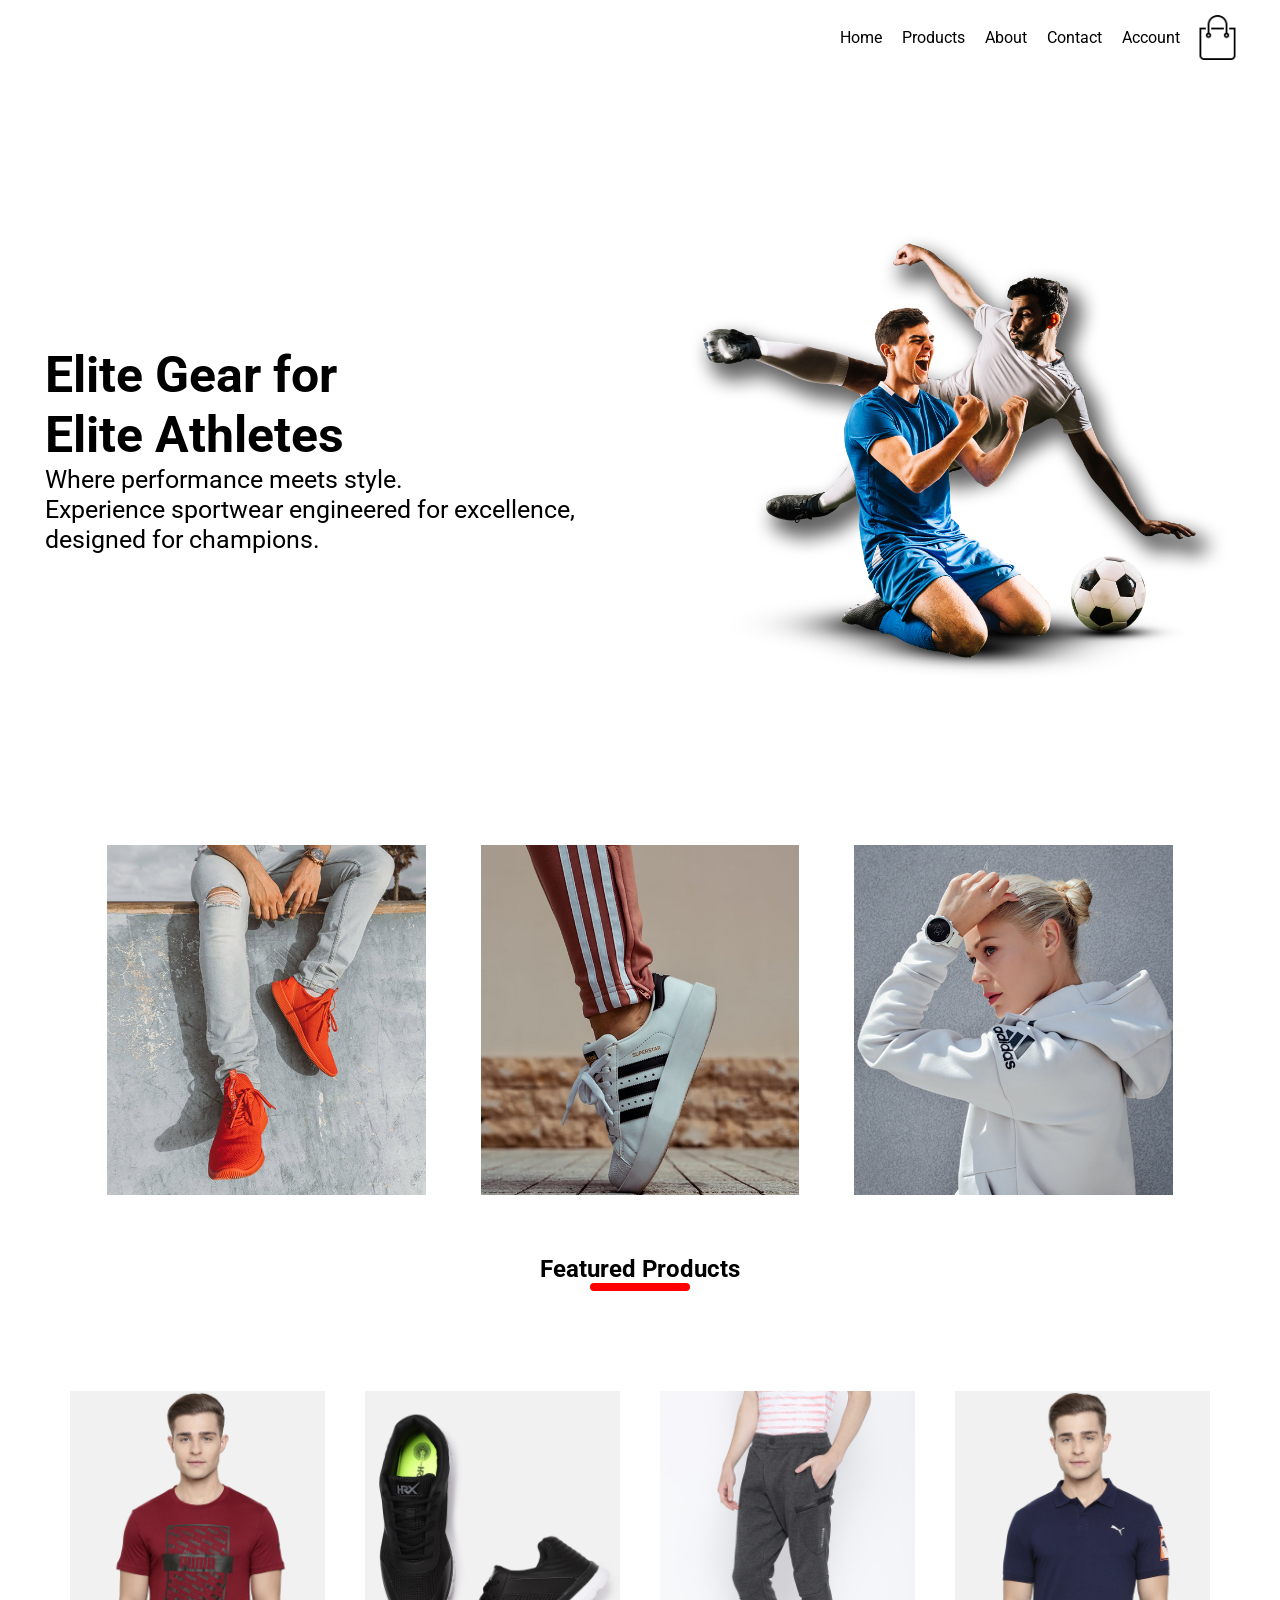
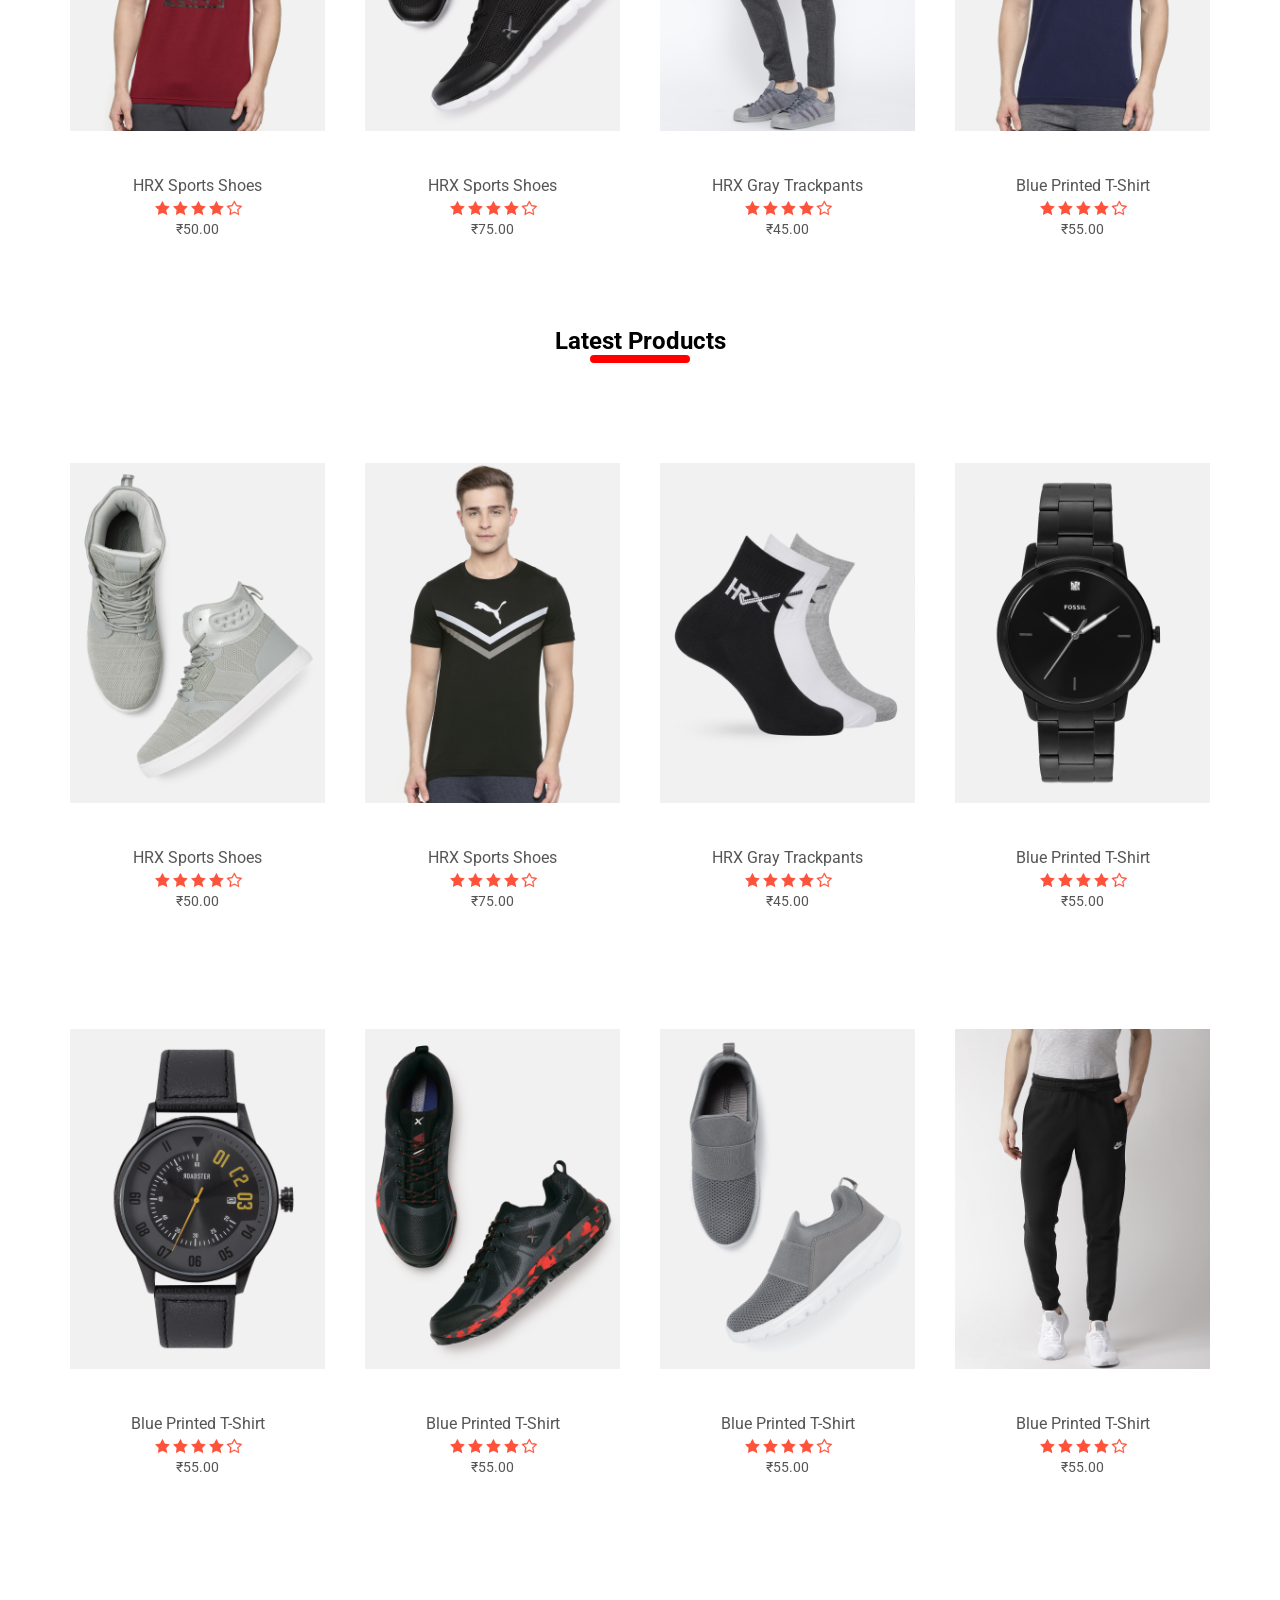
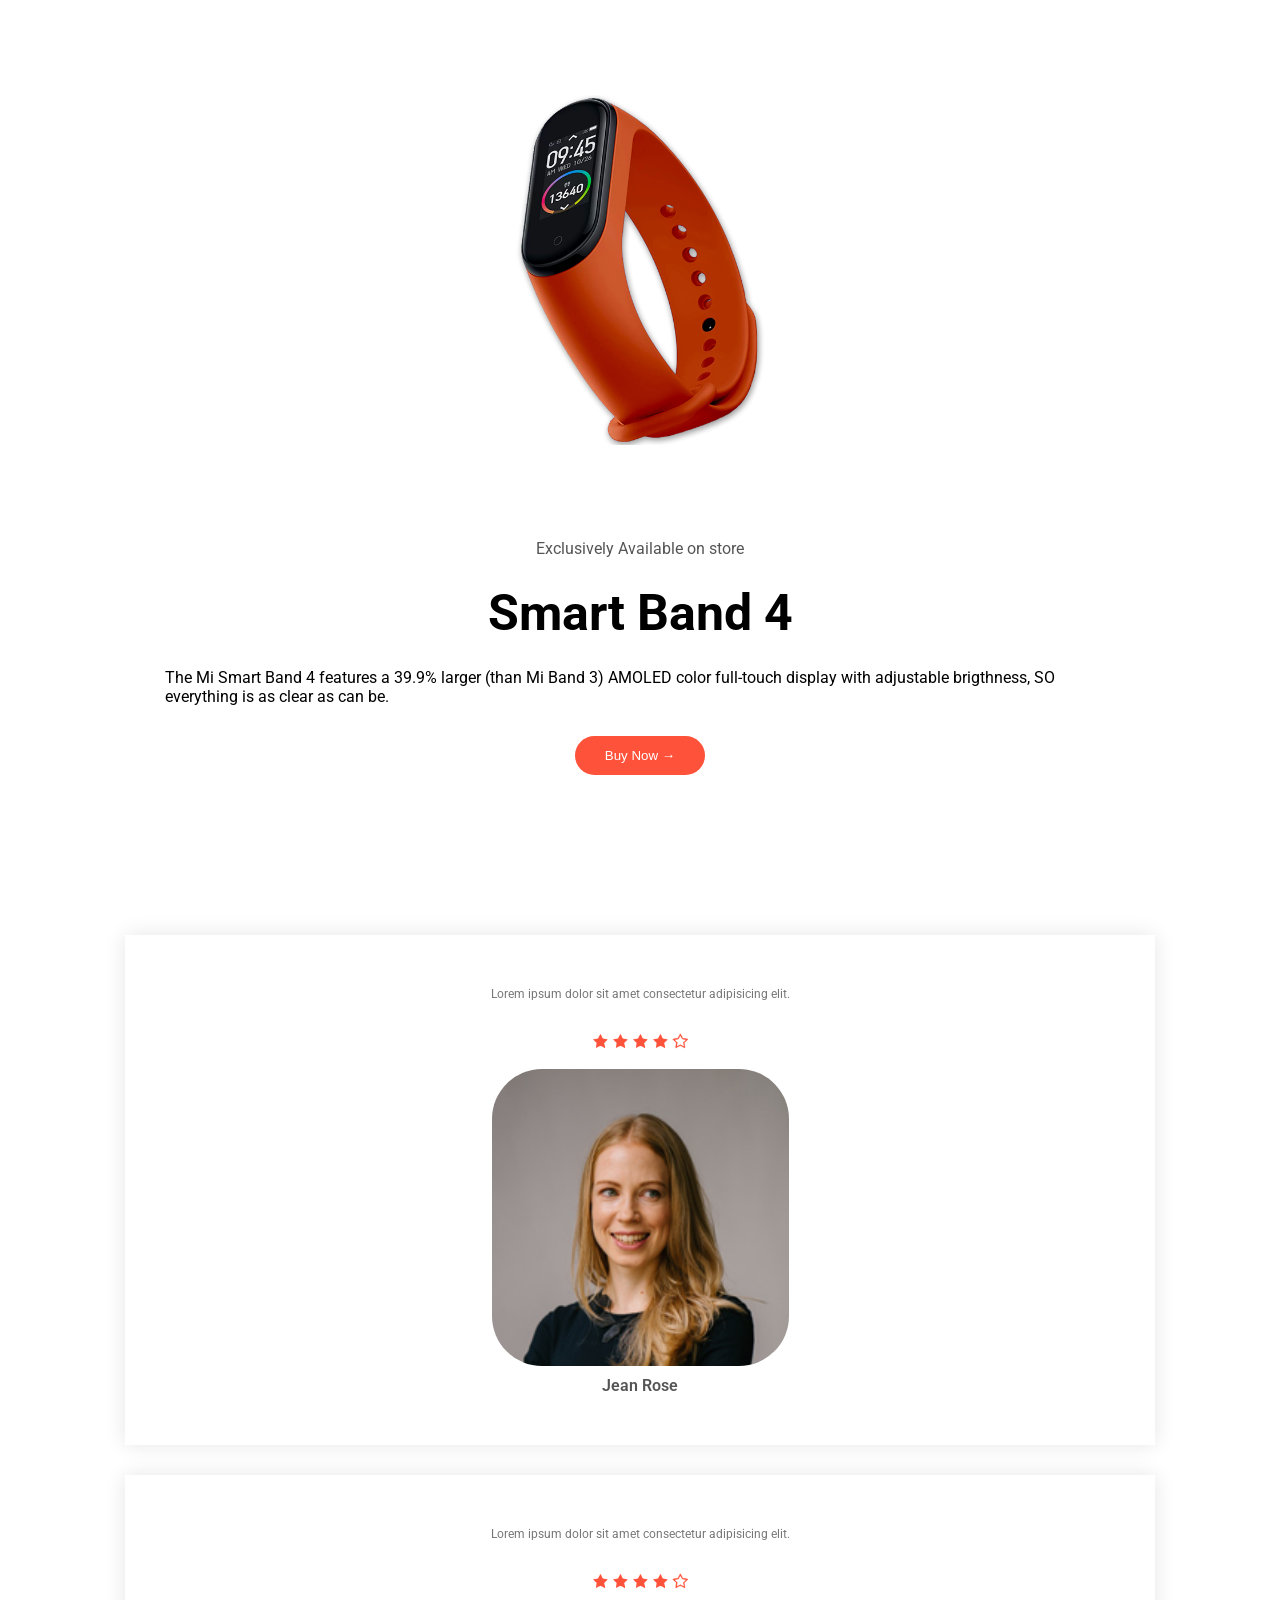
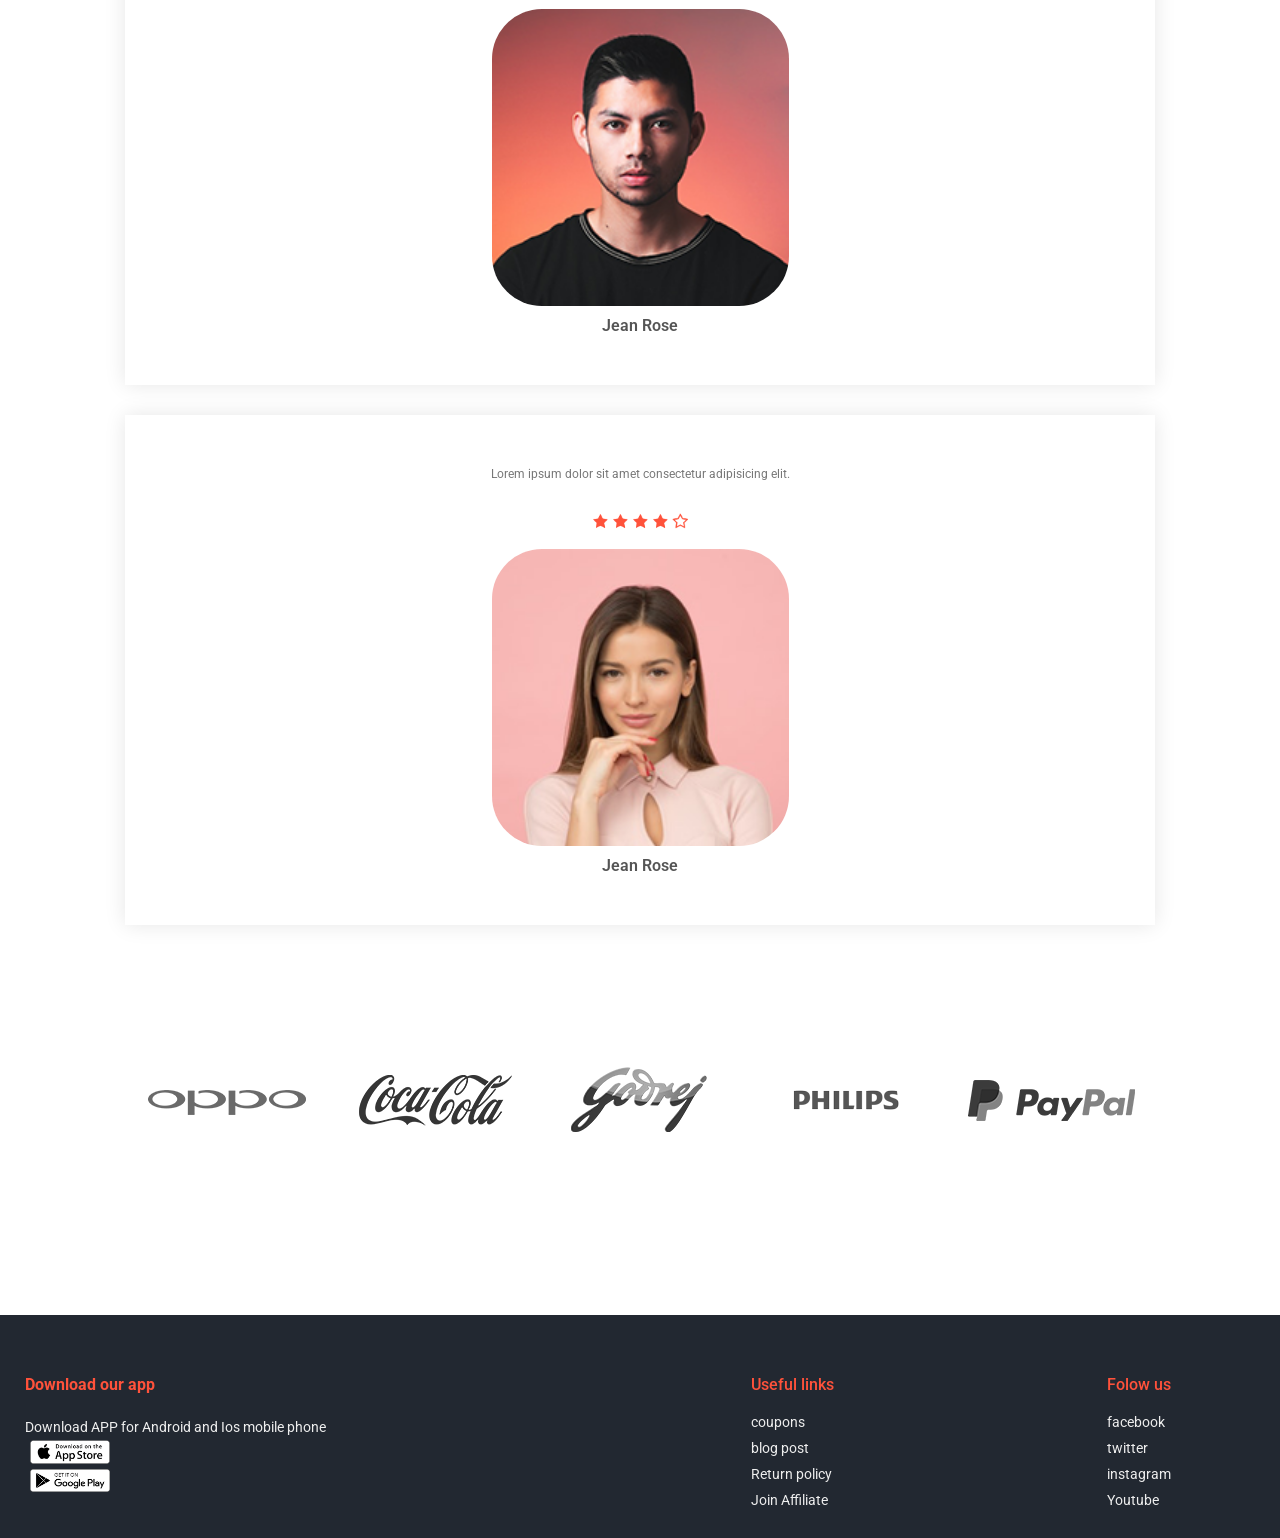
<file: index.html>
<!DOCTYPE html>
<html lang="en">
<head>
    <meta charset="UTF-8">
    <meta name="viewport" content="width=device-width, initial-scale=1.0">
    <title>Building an E-Commerce website using html and css</title>
    <link rel="stylesheet" href="style.css">
    <link rel="preconnect" href="https://fonts.googleapis.com">
<link rel="preconnect" href="https://fonts.gstatic.com" crossorigin>
<link href="https://fonts.googleapis.com/css2?family=Roboto:ital,wght@0,100..900;1,100..900&display=swap"
rel="stylesheet">
</head>
<div>
    <!--header-->
    <div class="header">
        <div class="container">
            <div class="navbar">
                <input type="checkbox" id="menu-toggle">
                <label for="menu-toggle" class="menu-icon">
                    <img src="menu.png" alt="">
                </label>
                <div class="nav-items">
                <a href="index.html">Home</a>
                <a href="products.html">Products</a>
                <a href="">About</a>
                <a href="">Contact</a>
                <a href="">Account</a> 
            </div>
            <a href="cart.html" class="cart-link">
                <img src="cart.png" alt="shopping cart"></a>
            </div>
        </div>
        <div class="headercontent">
            <div class="headercontentitem1">
                <h1>Elite Gear for<br>Elite Athletes</h1>
                 <p>Where performance meets style. <br> Experience sportwear
                engineered for excellence, designed for champions.</p></div>
                <div class="headercontentitem2">
                    <img src="image1.png" alt="football"></img>
                </div>
            </div>
    </div>
    <!---------------featured categories---------------->
    <div class="categories">
    <div class="container">
                <img src="category-1.jpg" alt="">
                <img src="category-2.jpg" alt="">
                <img src="category-3.jpg" alt="">
    </div>
<!-------------- Our Featured Products----------------->

<div class="feature-products">
    <h2 class="h1fp">Featured Products</h2>
    <div class="Custom-under-line-container">
        <div class="Custom-under-line"></div>
    </div>
</div>
<div class="products-container">

    <!-- PRODUCT 1 -->
    <div class="product-card">

        <img src="product-1.jpg" alt="HRX Sports Shoes">

        <h4>HRX Sports Shoes</h4>

        <div class="rating">
            <img src="star.png" alt="Star">
            <img src="star.png" alt="Star">
            <img src="star.png" alt="Star">
            <img src="star.png" alt="Star">
            <img src="emptyStar.png" alt="Empty Star">
        </div>
        <p class="product-pricing">₹50.00</p>

    </div>

    <!-- PRODUCT 2 -->
    <div class="product-card">

        <img src="product-2.jpg" alt="HRX Sports Shoes">

        <h4>HRX Sports Shoes</h4>

        <div class="rating">
            <img src="star.png" alt="Star">
            <img src="star.png" alt="Star">
            <img src="star.png" alt="Star">
            <img src="star.png" alt="Star">
            <img src="emptyStar.png" alt="Empty Star">
        </div>

        <p class="product-pricing">₹75.00</p>

    </div>

    <!-- PRODUCT 3 -->
    <div class="product-card">

        <img src="product-3.jpg" alt="HRX Gray Trackpants">

        <h4>HRX Gray Trackpants</h4>

        <div class="rating">
            <img src="star.png" alt="Star">
            <img src="star.png" alt="Star">
            <img src="star.png" alt="Star">
            <img src="star.png" alt="Star">
            <img src="emptyStar.png" alt="Empty Star">
        </div>

        <p class="product-pricing">₹45.00</p>

    </div>

    <!-- PRODUCT 4 -->
    <div class="product-card">

        <img src="product-4.jpg" alt="Blue Printed T-Shirt">

        <h4>Blue Printed T-Shirt</h4>

        <div class="rating">
            <img src="star.png" alt="Star">
            <img src="star.png" alt="Star">
            <img src="star.png" alt="Star">
            <img src="star.png" alt="Star">
            <img src="emptyStar.png" alt="Empty Star">
        </div>

        <p class="product-pricing">₹55.00</p>

    </div>

</div>

<!------------ Latest Products --------------->

<div class="feature-products">
    <h2 class="h1fp">Latest Products</h2>
    <div class="Custom-under-line-container">
        <div class="Custom-under-line"></div>
    </div>
</div>
<div class="products-container">

    <!-- PRODUCT 1 -->
    <div class="product-card">

        <img src="product-5.jpg" alt="HRX Sports Shoes">

        <h4>HRX Sports Shoes</h4>

        <div class="rating">
            <img src="star.png" alt="Star">
            <img src="star.png" alt="Star">
            <img src="star.png" alt="Star">
            <img src="star.png" alt="Star">
            <img src="emptyStar.png" alt="Empty Star">
        </div>
        <p class="product-pricing">₹50.00</p>

    </div>

    <!-- PRODUCT 2 -->
    <div class="product-card">

        <img src="product-6.jpg" alt="HRX Sports Shoes">

        <h4>HRX Sports Shoes</h4>

        <div class="rating">
            <img src="star.png" alt="Star">
            <img src="star.png" alt="Star">
            <img src="star.png" alt="Star">
            <img src="star.png" alt="Star">
            <img src="emptyStar.png" alt="Empty Star">
        </div>

        <p class="product-pricing">₹75.00</p>

    </div>

    <!-- PRODUCT 3 -->
    <div class="product-card">

        <img src="product-7.jpg" alt="HRX Gray Trackpants">

        <h4>HRX Gray Trackpants</h4>

        <div class="rating">
            <img src="star.png" alt="Star">
            <img src="star.png" alt="Star">
            <img src="star.png" alt="Star">
            <img src="star.png" alt="Star">
            <img src="emptyStar.png" alt="Empty Star">
        </div>

        <p class="product-pricing">₹45.00</p>

    </div>

    <!-- PRODUCT 4 -->
    <div class="product-card">

        <img src="product-8.jpg" alt="Blue Printed T-Shirt">

        <h4>Blue Printed T-Shirt</h4>

        <div class="rating">
            <img src="star.png" alt="Star">
            <img src="star.png" alt="Star">
            <img src="star.png" alt="Star">
            <img src="star.png" alt="Star">
            <img src="emptyStar.png" alt="Empty Star">
        </div>

        <p class="product-pricing">₹55.00</p>

    </div>

    <!-- PRODUCT 5 -->
    <div class="product-card">

        <img src="product-9.jpg" alt="Blue Printed T-Shirt">

        <h4>Blue Printed T-Shirt</h4>

        <div class="rating">
            <img src="star.png" alt="Star">
            <img src="star.png" alt="Star">
            <img src="star.png" alt="Star">
            <img src="star.png" alt="Star">
            <img src="emptyStar.png" alt="Empty Star">
        </div>

        <p class="product-pricing">₹55.00</p>

    </div>

    <!-- PRODUCT 6 -->
    <div class="product-card">

        <img src="product-10.jpg" alt="Blue Printed T-Shirt">

        <h4>Blue Printed T-Shirt</h4>

        <div class="rating">
            <img src="star.png" alt="Star">
            <img src="star.png" alt="Star">
            <img src="star.png" alt="Star">
            <img src="star.png" alt="Star">
            <img src="emptyStar.png" alt="Empty Star">
        </div>

        <p class="product-pricing">₹55.00</p>

    </div>

    <!-- PRODUCT 7 -->
    <div class="product-card">

        <img src="product-11.jpg" alt="Blue Printed T-Shirt">

        <h4>Blue Printed T-Shirt</h4>

        <div class="rating">
            <img src="star.png" alt="Star">
            <img src="star.png" alt="Star">
            <img src="star.png" alt="Star">
            <img src="star.png" alt="Star">
            <img src="emptyStar.png" alt="Empty Star">
        </div>

        <p class="product-pricing">₹55.00</p>

    </div>

    <!-- PRODUCT 9 -->
    <div class="product-card">

        <img src="product-12.jpg" alt="Blue Printed T-Shirt">

        <h4>Blue Printed T-Shirt</h4>

        <div class="rating">
            <img src="star.png" alt="Star">
            <img src="star.png" alt="Star">
            <img src="star.png" alt="Star">
            <img src="star.png" alt="Star">
            <img src="emptyStar.png" alt="Empty Star">
        </div>

        <p class="product-pricing">₹55.00</p>

    </div>

</div>
    
<!----------------Offer------------------->

<div class="smart-watch-banner">
    <div class="container">
        <div class="smart-watch-image-container">
            <img src="exclusive.png" alt="">
        </div>
        <div class="smart-watch-banner-content">
            <span class="smart-watch-banner-title">
                Exclusively Available on store
            </span>
            <h1 class="smart-watch-banner-sub-title">
                Smart Band 4
            </h1>
            <span class="smart-watch-banner-descpription">
                The Mi Smart Band 4 features a 39.9% larger (than Mi Band 3)
                AMOLED color full-touch display with adjustable 
                brigthness, SO everything is as clear as can be.
            </span>
            <button class="buynowbutton">Buy Now 
                &#8594</button>
        </div>
    </div>
</div>

<!--------------Testimonial section--------------->
<div class="testimonial-parent-content">
    <div class="testimonial-inner-container">
        <div class="testimonial-cards">
            <p class="testimonial-content">Lorem ipsum dolor sit amet consectetur adipisicing elit.</p>
            <div class="rating">
            <img src="star.png" alt="Star">
            <img src="star.png" alt="Star">
            <img src="star.png" alt="Star">
            <img src="star.png" alt="Star">
            <img src="emptyStar.png" alt="Empty Star">
            </div>
            <img src="user-1.png" class="user-image">
            <h3>Jean Rose</h3>
        </div>
        <div class="testimonial-cards">
            <p class="testimonial-content">Lorem ipsum dolor sit amet consectetur adipisicing elit.</p>
            <div class="rating">
            <img src="star.png" alt="Star">
            <img src="star.png" alt="Star">
            <img src="star.png" alt="Star">
            <img src="star.png" alt="Star">
            <img src="emptyStar.png" alt="Empty Star">
            </div>
            <img src="user-2.png" class="user-image">
            <h3>Jean Rose</h3>
        </div>
        <div class="testimonial-cards">
            <p class="testimonial-content">Lorem ipsum dolor sit amet consectetur adipisicing elit.</p>
            <div class="rating">
            <img src="star.png" alt="Star">
            <img src="star.png" alt="Star">
            <img src="star.png" alt="Star">
            <img src="star.png" alt="Star">
            <img src="emptyStar.png" alt="Empty Star">
            </div>
            <img src="user-3.png" class="user-image">
            <h3>Jean Rose</h3>
        </div>
    </div>
</div>

<div class="branding-container">
    <div class="branding-inner-container">
        <img src="logo-oppo.png" alt="">
        <img src="logo-coca-cola.png" alt="">
        <img src="logo-godrej.png" alt="">
        <img src="logo-philips.png" alt="">
        <img src="logo-paypal.png" alt="">
    </div>
</div>


</div>
</body>

<!-------------footer section--------------->
<div class="footer">
    <div class="footer-inner-container">
        <div class="footer-column footer-column1">
            <h3>Download our app</h3>
            <p>Download APP for Android and Ios mobile phone</p>
            <div class="footer-store-container">
                <img src="app-store.png" alt="" class="store-image">
                <img src="play-store.png" alt="" class="store-image">
            </div>
        </div>

        <div class="footer-column-footer-column2">
            <h3>Useful links</h3>
            <p>coupons</p>
            <p>blog post</p>
            <p>Return policy</p>
            <p>Join Affiliate</p>
        </div>

        <div class="footer-column-footer-column3">
            <h3>Folow us</h3>
            <p>facebook</p>
            <p>twitter</p>
            <p>instagram</p>
            <p>Youtube</p>
        </div>
        </div>
    </div>
</html>
</file>
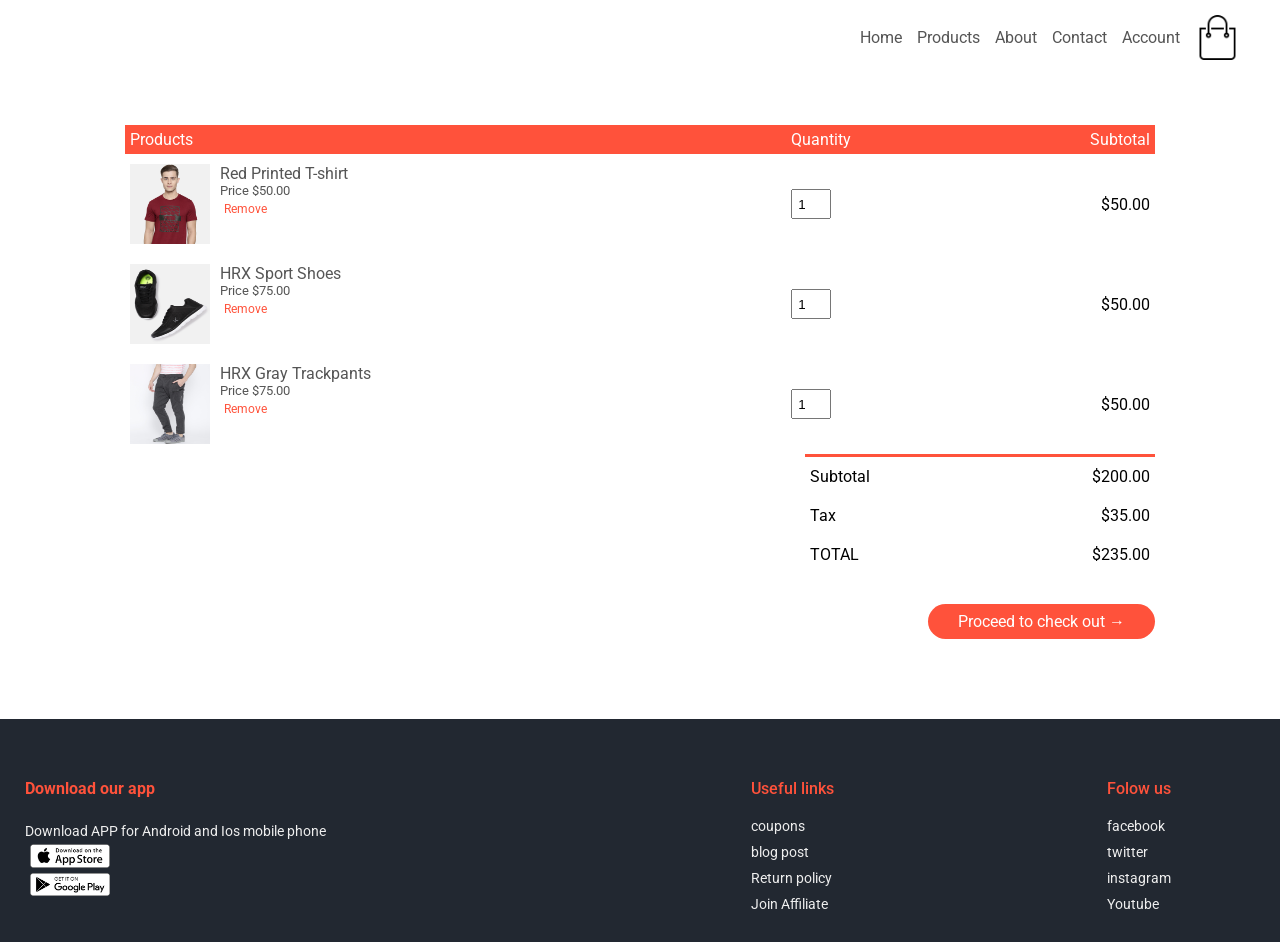
<file: cart.html>
<!DOCTYPE html>
<html lang="en">
<head>
    <meta charset="UTF-8">
    <meta name="viewport" content="width=device-width, initial-scale=1.0">
    <title>Building an E-Commerce website using html and css</title>
    <link rel="stylesheet" href="style.css">
    <link rel="preconnect" href="https://fonts.googleapis.com">
<link rel="preconnect" href="https://fonts.gstatic.com" crossorigin>
<link href="https://fonts.googleapis.com/css2?family=Roboto:ital,wght@0,100..900;1,100..900&display=swap"
rel="stylesheet">
</head>
<body>
    <div class="header">
        <div class="container">
            <div class="navbar">
                <a href="index.html">Home</a>
                <a href="products.html">Products</a>
                <a href="">About</a>
                <a href="">Contact</a>
                <a href="">Account</a>
                <a href="cart.html"><img src="cart.png" alt="shopping cart"></a> 
            </div>
        </div>
        
    </div>

    <div class="cart-section-wrapper">
        <table>
            <tbody>
                <tr>
                    <th>Products</th>
                    <th>Quantity</th>
                    <th>Subtotal</th>
                </tr>
                <tr>
                    <td>
                    <div class="cart-info">
                        <img src="gallery-1.jpg">
                        <div class="cart-info-details">
                            <p>Red Printed T-shirt</p>
                            <small>Price $50.00</small>
                            <a href="">Remove</a>
                        </div>
                    </div>
                    </td>
                    <td><input type="number" value="1"></td>
                    <td>$50.00</td>
                </tr>
                <tr>
                    <td>
                    <div class="cart-info">
                        <img src="product-2.jpg">
                        <div class="cart-info-details">
                            <p>HRX Sport Shoes</p>
                            <small>Price $75.00</small>
                            <a href="">Remove</a>
                        </div>
                    </div>
                    </td>
                    <td><input type="number" value="1"></td>
                    <td>$50.00</td>
                </tr>
                <tr>
                    <td>
                    <div class="cart-info">
                        <img src="product-3.jpg">
                        <div class="cart-info-details">
                            <p>HRX Gray Trackpants</p>
                            <small>Price $75.00</small>
                            <a href="">Remove</a>
                        </div>
                    </div>
                    </td>
                    <td><input type="number" value="1"></td>
                    <td>$50.00</td>
                </tr>
                
                
            </tbody>
        </table>
        <div class="total-price">
            <table>
                <tr>
                    <td>Subtotal</td>
                    <td>$200.00</td>
                </tr>
                <tr>
                    <td>Tax</td>
                    <td>$35.00</td>
                </tr>
                <tr>
                    <td>TOTAL</td>
                    <td>$235.00</td>
                </tr>
            </table>
        </div>
        <div class="total-price">
            <span class="checkout-button">Proceed to check out &#8594</span>
        </div>
    </div>

    <div class="footer">
    <div class="footer-inner-container">
        <div class="footer-column footer-column1">
            <h3>Download our app</h3>
            <p>Download APP for Android and Ios mobile phone</p>
            <div class="footer-store-container">
                <img src="app-store.png" alt="" class="store-image">
                <img src="play-store.png" alt="" class="store-image">
            </div>
        </div>

        <div class="footer-column-footer-column2">
            <h3>Useful links</h3>
            <p>coupons</p>
            <p>blog post</p>
            <p>Return policy</p>
            <p>Join Affiliate</p>
        </div>

        <div class="footer-column-footer-column3">
            <h3>Folow us</h3>
            <p>facebook</p>
            <p>twitter</p>
            <p>instagram</p>
            <p>Youtube</p>
        </div>
        </div>
    </div>
</body>
</html>
</file>
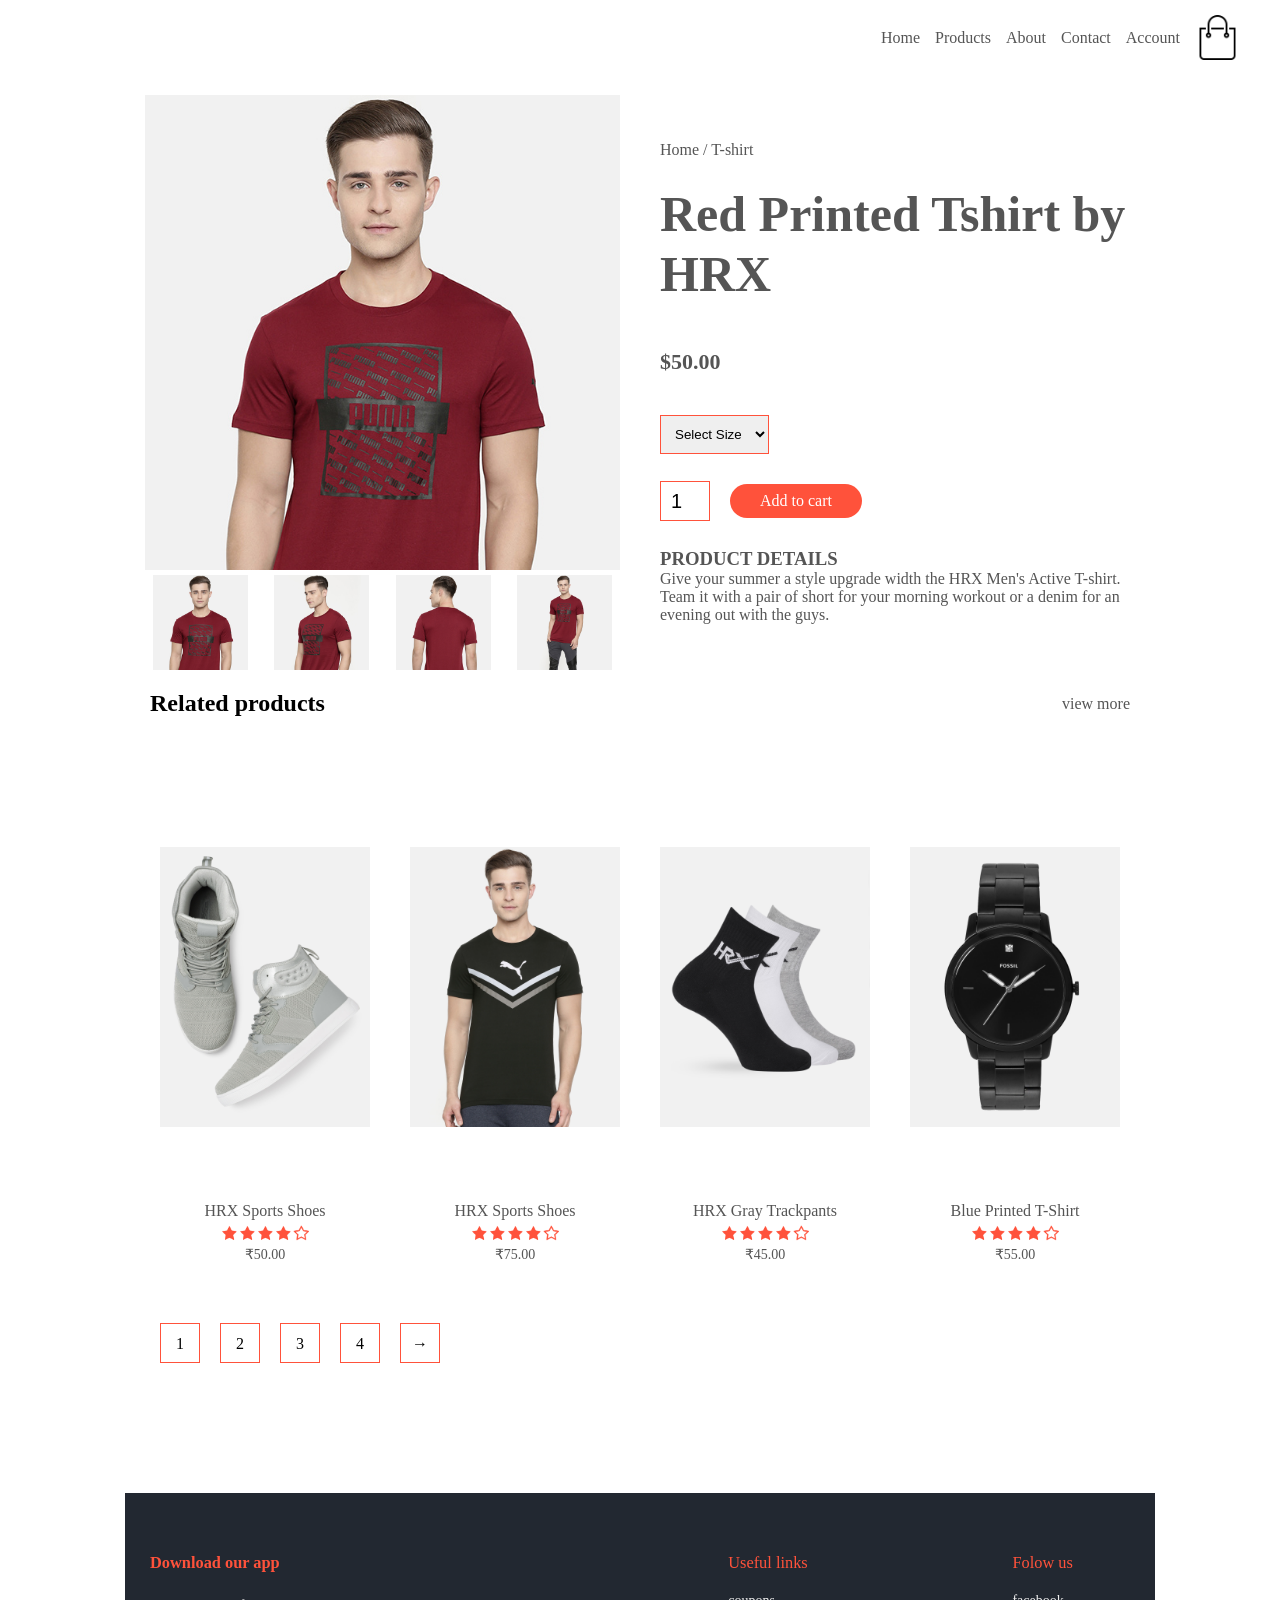
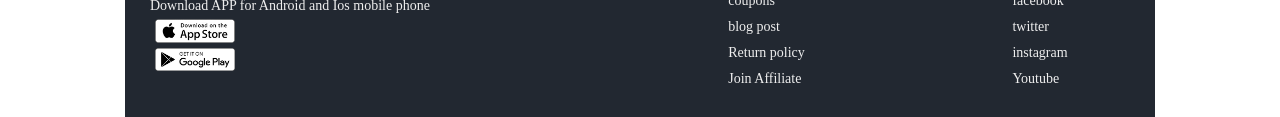
<file: product-detail.html>
<!DOCTYPE html>
<html lang="en">
<head>
    <meta charset="UTF-8">
    <meta name="viewport" content="width=device-width, initial-scale=1.0">
    <title>Document</title>
    <link rel="stylesheet" href="style.css">
</head>
<body>
    <div class="header">
        <div class="container">
            <div class="navbar">
                <a href="index.html">Home</a>
                <a href="products.html">Products</a>
                <a href="">About</a>
                <a href="">Contact</a>
                <a href="">Account</a>
                <a href="cart.html"><img src="cart.png" alt="shopping cart"></a> 
            </div>
        </div>
        
    </div>

    <div class="product-details-container">
        <div class="product-details-content product-details-img-content">
            <img src="gallery-1.jpg" class="product-details-big-image">
            
        <div class="product-small-img-container-wrapper">
            <div class="product-small-img-container">
                <img src="gallery-1.jpg" alt="">
                </div>
                <div class="product-small-img-container">
                <img src="gallery-2.jpg" alt="">
                </div>
                <div class="product-small-img-container">
                <img src="gallery-3.jpg" alt="">
                </div>
                <div class="product-small-img-container">
                <img src="gallery-4.jpg" alt="">
                </div>
            
        </div>
            
    </div>
    <div class="product-details-content product-detail-text-content">
        <p>Home / T-shirt</p>
        <h1>Red Printed Tshirt by HRX</h1>
        <h4>$50.00</h4>
        <select name="" id="">
            <option>Select Size</option>
            <option>XXL</option>
            <option>XL</option>
            <option>Large</option>
            <option>Medium</option>
            <option>Small</option>
        </select>

        <div class="add-to-cart-button-wrapper">
            <input type="number" value="1">
            <a href="cart.html" class="add-to-cart">Add to cart</a>
        </div>

        <h3>PRODUCT DETAILS</h3>
        <P>Give your summer a style  upgrade width the HRX
            Men's Active T-shirt. Team it with a pair of short for your morning workout
            or a denim for an evening out with the guys.
        </P>
    </div>

    <div class="all-products-section">
        <div class="all-prodcuts-section-label">
            <h2>Related products</h2>
            <p style="color:#555;">view more</p>
        </div>

        <div class="feature-products" style="padding:0px;">
</div>
<div class="products-container">

    <!-- PRODUCT 1 -->
    <div class="product-card">

        <img src="product-5.jpg" alt="HRX Sports Shoes">

        <h4>HRX Sports Shoes</h4>

        <div class="rating">
            <img src="star.png" alt="Star">
            <img src="star.png" alt="Star">
            <img src="star.png" alt="Star">
            <img src="star.png" alt="Star">
            <img src="emptyStar.png" alt="Empty Star">
        </div>
        <p class="product-pricing">₹50.00</p>

    </div>

    <!-- PRODUCT 2 -->
    <div class="product-card">

        <img src="product-6.jpg" alt="HRX Sports Shoes">

        <h4>HRX Sports Shoes</h4>

        <div class="rating">
            <img src="star.png" alt="Star">
            <img src="star.png" alt="Star">
            <img src="star.png" alt="Star">
            <img src="star.png" alt="Star">
            <img src="emptyStar.png" alt="Empty Star">
        </div>

        <p class="product-pricing">₹75.00</p>

    </div>

    <!-- PRODUCT 3 -->
    <div class="product-card">

        <img src="product-7.jpg" alt="HRX Gray Trackpants">

        <h4>HRX Gray Trackpants</h4>

        <div class="rating">
            <img src="star.png" alt="Star">
            <img src="star.png" alt="Star">
            <img src="star.png" alt="Star">
            <img src="star.png" alt="Star">
            <img src="emptyStar.png" alt="Empty Star">
        </div>

        <p class="product-pricing">₹45.00</p>

    </div>

    <!-- PRODUCT 4 -->
    <div class="product-card">

        <img src="product-8.jpg" alt="Blue Printed T-Shirt">

        <h4>Blue Printed T-Shirt</h4>

        <div class="rating">
            <img src="star.png" alt="Star">
            <img src="star.png" alt="Star">
            <img src="star.png" alt="Star">
            <img src="star.png" alt="Star">
            <img src="emptyStar.png" alt="Empty Star">
        </div>

        <p class="product-pricing">₹55.00</p>

    </div>

    




</div>

        <div class="pagination-button-container">
            <span class="pagination-button">1</span>
            <span class="pagination-button">2</span>
            <span class="pagination-button">3</span>
            <span class="pagination-button">4</span>
            <span class="pagination-button">&#8594</span>
        </div>
    </div>

    
</body>
<div class="footer">
    <div class="footer-inner-container">
        <div class="footer-column footer-column1">
            <h3>Download our app</h3>
            <p>Download APP for Android and Ios mobile phone</p>
            <div class="footer-store-container">
                <img src="app-store.png" alt="" class="store-image">
                <img src="play-store.png" alt="" class="store-image">
            </div>
        </div>

        <div class="footer-column-footer-column2">
            <h3>Useful links</h3>
            <p>coupons</p>
            <p>blog post</p>
            <p>Return policy</p>
            <p>Join Affiliate</p>
        </div>

        <div class="footer-column-footer-column3">
            <h3>Folow us</h3>
            <p>facebook</p>
            <p>twitter</p>
            <p>instagram</p>
            <p>Youtube</p>
        </div>
        </div>
    </div>
</html>
</file>
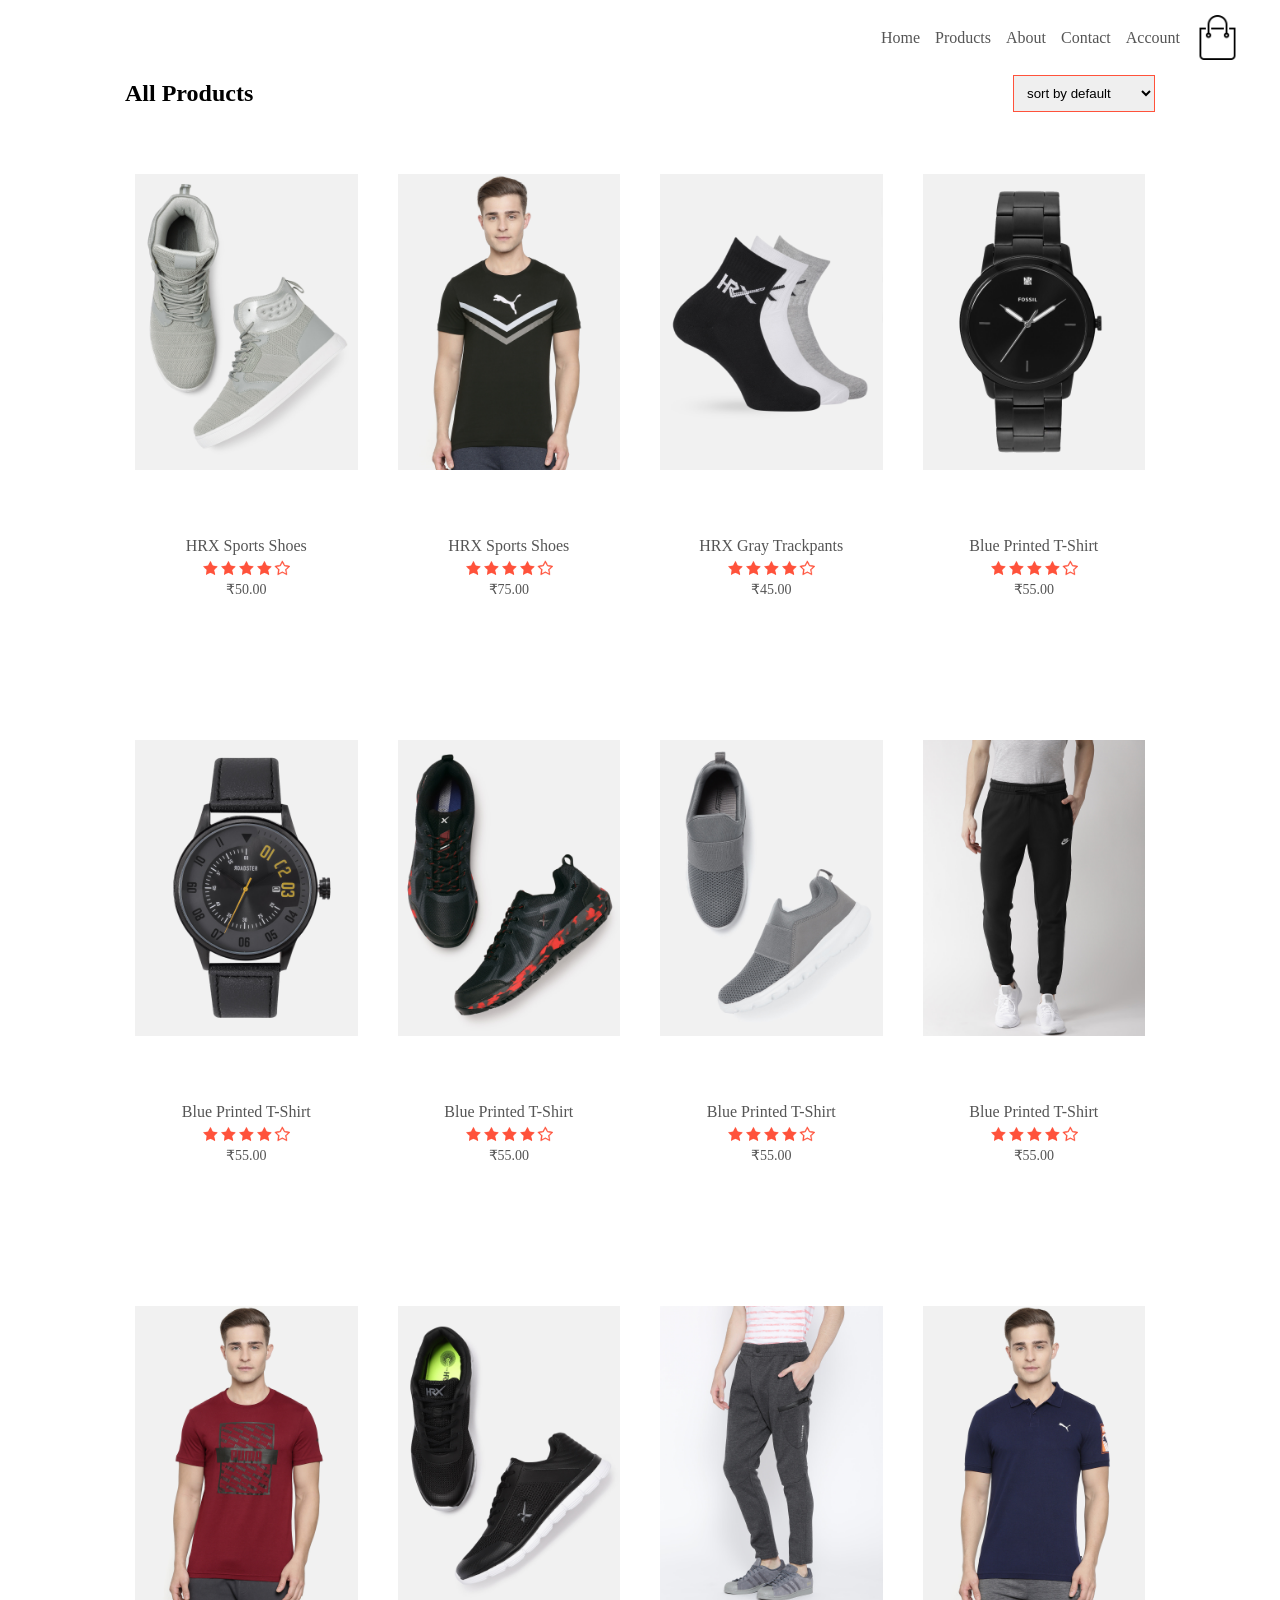
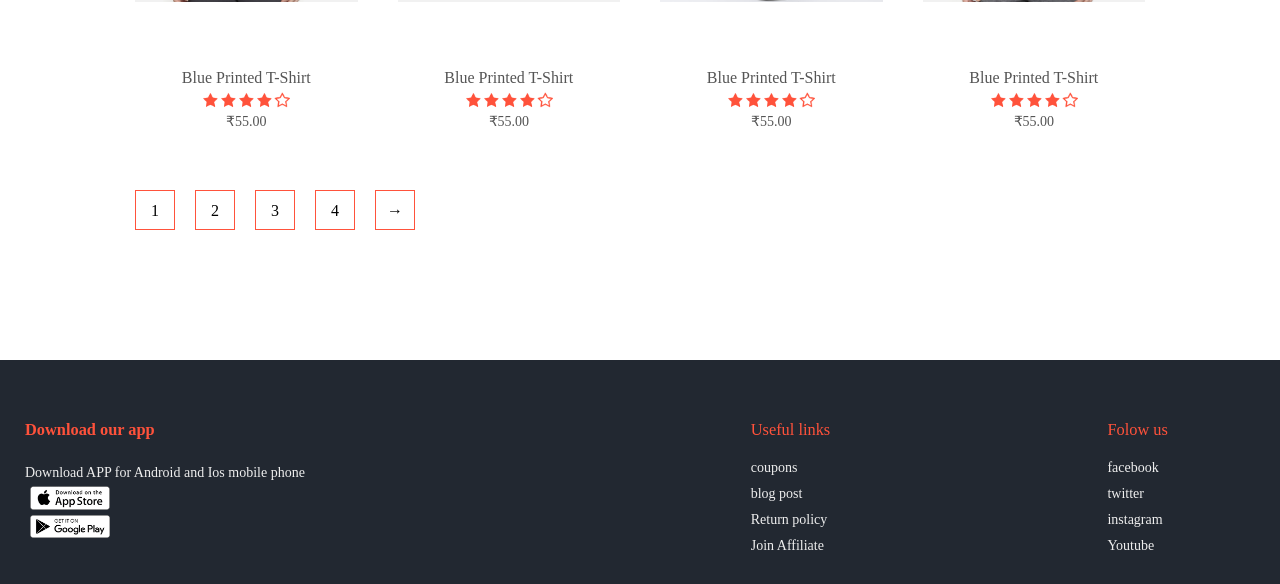
<file: products.html>
<!DOCTYPE html>
<html lang="en">
<head>
    <meta charset="UTF-8">
    <meta name="viewport" content="width=device-width, initial-scale=1.0">
    <title>Document</title>
    <link rel="stylesheet" href="style.css">
</head>
<body>
    <div class="header">
        <div class="container">
            <div class="navbar">
                <a href="index.html">Home</a>
                <a href="products.html">Products</a>
                <a href="">About</a>
                <a href="">Contact</a>
                <a href="">Account</a>
                <a href="cart.html"><img src="cart.png" alt="shopping cart"></a> 
            </div>
        </div>
        
    </div>
    <div class="all-products-section">
        <div class="all-prodcuts-section-label">
            <h2>All Products</h2>
            <select name="" id="">
                <option>sort by default</option>
                <option>sort by price</option>
                <option>sort by popularity</option>
                <option>sort by rating</option>
                <option>sort by sale</option>
            </select>
        </div>

        <div class="feature-products" style="padding:0px; margin: unset; max-width: unset;">
</div>
<div class="products-container">

    <!-- PRODUCT 1 -->
    <a class="product-card" href="product-detail.html">

        <img src="product-5.jpg" alt="HRX Sports Shoes">

        <h4>HRX Sports Shoes</h4>

        <div class="rating">
            <img src="star.png" alt="Star">
            <img src="star.png" alt="Star">
            <img src="star.png" alt="Star">
            <img src="star.png" alt="Star">
            <img src="emptyStar.png" alt="Empty Star">
        </div>
        <p class="product-pricing">₹50.00</p>

    </a>

    <!-- PRODUCT 2 -->
    <div class="product-card">

        <img src="product-6.jpg" alt="HRX Sports Shoes">

        <h4>HRX Sports Shoes</h4>

        <div class="rating">
            <img src="star.png" alt="Star">
            <img src="star.png" alt="Star">
            <img src="star.png" alt="Star">
            <img src="star.png" alt="Star">
            <img src="emptyStar.png" alt="Empty Star">
        </div>

        <p class="product-pricing">₹75.00</p>

    </div>

    <!-- PRODUCT 3 -->
    <div class="product-card">

        <img src="product-7.jpg" alt="HRX Gray Trackpants">

        <h4>HRX Gray Trackpants</h4>

        <div class="rating">
            <img src="star.png" alt="Star">
            <img src="star.png" alt="Star">
            <img src="star.png" alt="Star">
            <img src="star.png" alt="Star">
            <img src="emptyStar.png" alt="Empty Star">
        </div>

        <p class="product-pricing">₹45.00</p>

    </div>

    <!-- PRODUCT 4 -->
    <div class="product-card">

        <img src="product-8.jpg" alt="Blue Printed T-Shirt">

        <h4>Blue Printed T-Shirt</h4>

        <div class="rating">
            <img src="star.png" alt="Star">
            <img src="star.png" alt="Star">
            <img src="star.png" alt="Star">
            <img src="star.png" alt="Star">
            <img src="emptyStar.png" alt="Empty Star">
        </div>

        <p class="product-pricing">₹55.00</p>

    </div>

    <!-- PRODUCT 5 -->
    <div class="product-card">

        <img src="product-9.jpg" alt="Blue Printed T-Shirt">

        <h4>Blue Printed T-Shirt</h4>

        <div class="rating">
            <img src="star.png" alt="Star">
            <img src="star.png" alt="Star">
            <img src="star.png" alt="Star">
            <img src="star.png" alt="Star">
            <img src="emptyStar.png" alt="Empty Star">
        </div>

        <p class="product-pricing">₹55.00</p>

    </div>

    <!-- PRODUCT 6 -->
    <div class="product-card">

        <img src="product-10.jpg" alt="Blue Printed T-Shirt">

        <h4>Blue Printed T-Shirt</h4>

        <div class="rating">
            <img src="star.png" alt="Star">
            <img src="star.png" alt="Star">
            <img src="star.png" alt="Star">
            <img src="star.png" alt="Star">
            <img src="emptyStar.png" alt="Empty Star">
        </div>

        <p class="product-pricing">₹55.00</p>

    </div>

    <!-- PRODUCT 7 -->
    <div class="product-card">

        <img src="product-11.jpg" alt="Blue Printed T-Shirt">

        <h4>Blue Printed T-Shirt</h4>

        <div class="rating">
            <img src="star.png" alt="Star">
            <img src="star.png" alt="Star">
            <img src="star.png" alt="Star">
            <img src="star.png" alt="Star">
            <img src="emptyStar.png" alt="Empty Star">
        </div>

        <p class="product-pricing">₹55.00</p>

    </div>

    <!-- PRODUCT 9 -->
    <div class="product-card">

        <img src="product-12.jpg" alt="Blue Printed T-Shirt">

        <h4>Blue Printed T-Shirt</h4>

        <div class="rating">
            <img src="star.png" alt="Star">
            <img src="star.png" alt="Star">
            <img src="star.png" alt="Star">
            <img src="star.png" alt="Star">
            <img src="emptyStar.png" alt="Empty Star">
        </div>

        <p class="product-pricing">₹55.00</p>

    </div>

    <!-- PRODUCT 9 -->
    <div class="product-card">

        <img src="product-1.jpg" alt="Blue Printed T-Shirt">

        <h4>Blue Printed T-Shirt</h4>

        <div class="rating">
            <img src="star.png" alt="Star">
            <img src="star.png" alt="Star">
            <img src="star.png" alt="Star">
            <img src="star.png" alt="Star">
            <img src="emptyStar.png" alt="Empty Star">
        </div>

        <p class="product-pricing">₹55.00</p>

    </div>

    <!-- PRODUCT 9 -->
    <div class="product-card">

        <img src="product-2.jpg" alt="Blue Printed T-Shirt">

        <h4>Blue Printed T-Shirt</h4>

        <div class="rating">
            <img src="star.png" alt="Star">
            <img src="star.png" alt="Star">
            <img src="star.png" alt="Star">
            <img src="star.png" alt="Star">
            <img src="emptyStar.png" alt="Empty Star">
        </div>

        <p class="product-pricing">₹55.00</p>

    </div>

    <!-- PRODUCT 9 -->
    <div class="product-card">

        <img src="product-3.jpg" alt="Blue Printed T-Shirt">

        <h4>Blue Printed T-Shirt</h4>

        <div class="rating">
            <img src="star.png" alt="Star">
            <img src="star.png" alt="Star">
            <img src="star.png" alt="Star">
            <img src="star.png" alt="Star">
            <img src="emptyStar.png" alt="Empty Star">
        </div>

        <p class="product-pricing">₹55.00</p>

    </div>

    <!-- PRODUCT 9 -->
    <div class="product-card">

        <img src="product-4.jpg" alt="Blue Printed T-Shirt">

        <h4>Blue Printed T-Shirt</h4>

        <div class="rating">
            <img src="star.png" alt="Star">
            <img src="star.png" alt="Star">
            <img src="star.png" alt="Star">
            <img src="star.png" alt="Star">
            <img src="emptyStar.png" alt="Empty Star">
        </div>

        <p class="product-pricing">₹55.00</p>

    </div>

</div>

        <div class="pagination-button-container">
            <span class="pagination-button">1</span>
            <span class="pagination-button">2</span>
            <span class="pagination-button">3</span>
            <span class="pagination-button">4</span>
            <span class="pagination-button">&#8594</span>
        </div>
    </div>

    <div class="footer">
    <div class="footer-inner-container">
        <div class="footer-column footer-column1">
            <h3>Download our app</h3>
            <p>Download APP for Android and Ios mobile phone</p>
            <div class="footer-store-container">
                <img src="app-store.png" alt="" class="store-image">
                <img src="play-store.png" alt="" class="store-image">
            </div>
        </div>

        <div class="footer-column-footer-column2">
            <h3>Useful links</h3>
            <p>coupons</p>
            <p>blog post</p>
            <p>Return policy</p>
            <p>Join Affiliate</p>
        </div>

        <div class="footer-column-footer-column3">
            <h3>Folow us</h3>
            <p>facebook</p>
            <p>twitter</p>
            <p>instagram</p>
            <p>Youtube</p>
        </div>
        </div>
    </div>
</body>
</html>
</file>
<file: style.css>
* {
    margin: 0;
    padding: 0;
    box-sizing: border-box;
}

body {
    font-family: 'Roboto', serif;
    width: 100%;
    overflow-x: hidden;
}

header {
    background-color: rgba(255, 255, 255, 0.7);
}

.navbar {
    display: flex;
    justify-content: flex-end;
    align-items: center;
    padding: 15px;
    gap: 15px;
    width: 100%;
    height: auto;
}

    .nav-items{
        display: flex;
        align-items: center;
        gap: 20px;
    }

    .nav-items a {
        text-decoration: none;
        color: black;
    }

    #menu-toggle {
        display: none;
    }

    .menu-icon {
        display: none;
    }

    .cart-link img {
        width: 45px;
    }


.navbar img {
    display: block;
    position: relative;
    width: 45px;
    height: auto;
    object-fit: contain;
}


.container {
    max-width: 1300px;
    margin: auto;
    padding: 0px 25px;
}

a {
    text-decoration: none;
    color: #555;
}


.headercontent {
    margin-top: 90px;
    display: flex;
    align-items: center;
    justify-content: space-between;
    gap: 30px;
    margin: 100px 25px;
    min-height: 550px;
    flex-basis: 100%;

    .headercontentitem1 {
    flex: 1;
    font-size: 25px;
    line-height: 1.2;
    margin-left: 20px;
    p {
        flex-direction: column;
    }
}
}

.headercontentitem2 {
    flex: 1;
    display: flex;
    justify-content: center;
    
}

.headercontentitem2 img {
    width: 100%;
    max-width: 550px;
    height: auto;
    object-fit: contain;

    p {
    color: #555;
}
}

/* FEATURED CATEGORIES */

.categories {
margin: 40px auto;
padding: 20px;
max-width: 1200px; /* Keeps the section contained and centered */
}

/* CATEGORY CONTAINER */

.categories .container {
display: grid;
grid-template-columns: repeat(auto-fit, minmax(200px, 1fr));
width: 100%;
gap: 10px;
margin: 0 auto; /* Centers the grid and prevents the right-side overflow */
}

/* CATEGORY IMAGES */

.categories .container img {
width: 100%;
height: 350px; /* Set a fixed height or use aspect-ratio instead of height: 100% */
object-fit: contain;
flex-direction: column-reverse;
margin-bottom: 30px;
}



.feature-products {
    max-width: 1000px;
    margin: 30px auto;
    padding: 0px 25px;
    display: flex;
    flex-direction: column;
    text-align: center;
    position: relative;

    

.Custom-under-line-container {
    display: flex;
    justify-content: center;
}

.Custom-under-line {
    width: 100px;
    height: 8px;
    background-color: rgb(255, 0, 0);
    margin: 0 auto 30px auto;
    border-radius: 10px;
   
}
}





/* FEATURED PRODUCTS */



/* SECTION TITLE */

.title {
text-align: center;
margin-bottom: 80px;
position: relative;
color: #555;
}

.title::after {
content: "";
background: #ff523b;
width: 80px;
height: 5px;
border-radius: 5px;
position: absolute;
bottom: -10px;
left: 50%;
transform: translateX(-50%);
}

/* PRODUCTS CONTAINER */

.products-container {
display: flex;
flex-wrap: wrap;
justify-content: space-between;
gap: 20px;
}

/* PRODUCT CARD */

.product-card {
display: flex;
flex-direction: column;
flex-basis: 100%;
min-width: 200px;
margin-bottom: 50px;
padding: 10px;
cursor: pointer;
width: 100%;
transition: transform 0.5 ;
align-items: center !important;
flex: 1 1 220px;
max-width: 280px;
}

/* PRODUCT IMAGE */

.product-card > img {
width: 100%;
height: 400px;
object-fit: contain;
display: block;
margin-bottom: 10px;
}

/* PRODUCT NAME */

.product-card h4 {
color: #555;
font-weight: normal;
margin: 5px 0;
}

/* RATING */

.rating {
display: flex;
flex-direction: row;
align-items: center;
gap: 2px;
}

.rating img {
width: 16px;
height: 16px;
padding: 0;
display: block;
}

/* PRODUCT PRICE */

.product-pricing {
font-size: 14px;
color: #555;
margin-top: 5px;
}

/* RESPONSIVE */

@media (max-width: 900px) {

.product-card {
    flex-basis: 45%;
}

}

@media (max-width: 500px) {

.product-card {
    flex-basis: 100%;
}

}

.smart-watch-banner {
    margin-top: 80px;
    background-color: rgba(255, 255, 255, 0.7);
    padding: 30px 0px;

    .container {
        display: flex;
        flex-wrap: wrap;
        max-width: 1000px;
        margin: auto;
        padding: 0px 25px;
        justify-content: space-around;
        align-items: center;

        .smart-watch-image-container {
            flex: 1;
            padding: 50px;
            img {
                width: 100%;
            }
        }

        .smart-watch-banner-content {
            flex: 1;

            .smart-watch-banner-title{
                color: #555;
            }

            .smart-watch-banner-sub-title {
                font-size: 50px;
                line-height: 60px;
                margin: 25px 0px;

                .smart-watch-banner-description {
                    color: #555;
                    font-size: 14px;
                }
                
            }

        }
    }
}

button.buynowbutton {
                    background: #ff523b;
                    color: #fff;
                    margin: 30px 0px;
                    padding: 12px 30px;
                    border-radius: 30px;
                    border: none;
                    cursor: pointer;
                }
                .buynowbutton:hover{
                    background-color: red;
                }


.testimonial-parent-content {
    padding-top: 100px;
    margin: auto;

    .testimonial-inner-container {
        max-width: 1080px;
        margin: auto;
        padding: 0px 25px;
        display: flex;
        align-items: center;
        justify-content: space-around;
        flex-wrap: wrap;

        .testimonial-cards {
            flex-direction: column;
            display: flex;
            align-items: center;
            text-align: center;
            cursor: pointer;
            padding: 40px 20px 40px;
            box-shadow: 0 0 20px 0px rgba(0, 0, 0, 0.1);
            transition: transform 0.5;
            min-width: 250px;
            margin-bottom: 30px;
            flex-basis: 100%;

            .testimonial-content {
                font-size: 12px;
                margin: 12px 0px;
                color: #777;
            }

            .rating {
                padding-top: 20px;
                display: flex;
                align-items: center;
                gap: 4px;
            }

            .user-image {
                width: 30%;
                margin-top: 20px;
                border-radius: 50px;
            }
            h3{
                font-weight: 600;
                color: #555;
                font-size: 16px;
                padding: 10px;
            }

        }

        .testimonial-cards:hover {
            transform: translateY(-10px);
        }
    }
}

.branding-container {
    margin: 100px auto;
    .branding-inner-container {
        display: flex;
        justify-content: space-around;
        max-width: 1080px;
        padding: 0px 25px;
        margin: auto;
        flex-wrap: wrap;

        img {
            cursor: pointer;
            filter: grayscale(100%);
        }
        img:hover {
            filter: grayscale(0%);
        }
    }
}

.footer {
    background: #222831;
    color: #eeeeee;
    font-size: 14px;
    width: 100%;
    box-sizing: border-box;
    margin: 0px;
    padding: 60px 0px 20px;
    margin-top: 50px;
    

    .footer-inner-container {
        display: flex;
        align-items: flex-start;
        justify-content: space-around;
        max-width: 1300px;
        position: relative;
        margin: auto;
        padding: 0px 25px;
        flex-direction: row;
        flex-wrap: wrap;
        gap: 30px;

        .footer-column {
            min-width: 280px;
            margin-bottom: 20px;
            flex: 1;
            

        }
        .footer-column1 {
            flex-basis: 30%;
            align-items: center;
            

            h3{
                color: #ff523b;
                margin-bottom: 25px;
                font-weight: 500px;
                align-items: center;

                p {
                    color: #eeeeee;
                    align-items: center;
                    flex-direction: column;
                }

                .footer-store-container {
                    display: flex;
                    align-items: center;
                    gap: 5px;
                    margin-top: 20px;
                    flex-wrap: wrap;
                    flex-direction: column;

                }
            }
        }
    }
}

.store-image {
    width: 80px !important;
    max-width: 80px !important;
    height: auto !important;
    display: block;
    margin: 5px;

}

.footer-column-footer-column2 {
    flex: 1;
    align-items: center;
    h3 {
        color: #ff523b;
        margin-bottom: 20px;
        font-weight: 500;
    }

    p {
        color: #eeeeee;
        margin-bottom: 10px;
        cursor: pointer;
        transition: color( 0.3s ease);
    }
    p:hover {
        color: #ff523b;
    }
    
}

.footer-column-footer-column3 {
    flex-basis: 12%;
    h3 {
        color: #ff523b;
        margin-bottom: 20px;
        font-weight: 500;
    }
    p {
        color: #eeeeee;
        margin-bottom: 10px;
        cursor: pointer;
        transition: color( 0.3s ease);
    }
    p:hover {
        color: #ff523b;
    }
}

.all-products-section {
    display: flex;
    flex-direction: column;
    max-width: 1080px;
    padding: 0px 25px;
    margin: auto;

    .all-prodcuts-section-label {
        display: flex;
        justify-content: space-between;
        align-items: center;
        margin: 100x 0px 50px;
        select{
            border: 1px solid #ff523b;
            padding: 9px;
            outline: none;
        }

    }
}
.pagination-button-container {
    display: flex;
    align-items: center;
    gap: 10px;
    margin-bottom: 80px;
    .pagination-button {
        display: inline-block;
        border: 1px solid #ff523b;
        margin-left: 10px;
        width: 40px;
        height: 40px;
        text-align: center;
        line-height: 40px;
        cursor: pointer;
        }
        .pagination-button:hover {
            background-color: #ff523b;
            color: #fff;
    }
}

.product-details-container {
    margin-top: 80px;
    max-width: 1080px;
    margin: auto;
    padding-left: 25px;
    padding-right: 25px;
    display: flex;
    justify-content: space-around;
    flex-wrap: wrap;
    align-items: center;
}

.product-details-content {
    flex-basis: calc(50%);
    padding: 20px;
    min-width: 300px;
    display: flex;
    flex-direction: column;
}
    .product-details-img-content {
        width: 50%;
    }

.product-details-big-image {
            width: 100%;
            height: auto;
            display: block;
        }

.product-small-img-container-wrapper {
    display: flex;
    align-items: center;
    justify-content: space-between;
    gap: 10px;
}
.product-small-img-container {
    width: 24%;
    height: 100px;
    overflow: hidden;
}
.product-small-img-container img {
    width: 100%;
    height: 100%;
    object-fit: contain;
    display: block;
    padding-top: 5px;
}

.product-detail-text-content {
    color: #555;

    h1 {
    font-size: 50px;
    line-height: 60px;
    margin: 25px 0;
    }

    h4 {
        margin: 20px 0;
        font-size: 22px;
        font-weight: bold;
        color: #555;
    }
    select {
        display: block;
        padding: 10px;
        margin-top: 20px;
        border: 1px solid #ff523b;
        outline: none;
        width: fit-content;
    }



    .add-to-cart-button-wrapper {
    display: flex;
    align-items: center;
    gap: 10px;

    input {
        width: 50px;
        height: 40px;
        padding-left: 10px;
        font-size: 20px;
        margin-right: 10px;
        border: 1px solid #ff523b;
        outline: none;
    }

    .add-to-cart {
        display: inline-block;
        background: #ff523b;
        color: #fff;
        padding: 8px 30px;
        margin: 30px 0;
        border-radius: 30px;
        transition: background 0.5s;
        text-decoration: none;
    }

    .add-to-cart:hover {
        background-color: #222831;
    }
}

}

.cart-section-wrapper {
    margin: 50px auto;
    max-width: 1080px;
    padding-left: 25px;
    padding-right: 25px;

    table {
        width: 100%;
        border-collapse: collapse;

        th{
            text-align: left;
            padding: 5px;
            color: #fff;
            background: #ff523b;
            font-weight: normal;
        }
        th:last-child {
            text-align: right;
        }

        td {
            padding: 10px 5px;

            .cart-info {
                display: flex;
                flex-wrap: wrap;

                img {
                    width: 80px;
                    height: 80px;
                    margin-right: 10px;
                }

                .cart-info-details {
                    display: flex;
                    flex-direction: column;

                    p {
                        color: #555;
                    }
                    small {
                        color: #555;
                    }
                    a{
                        color: #ff523b;
                        font-size: 12px;
                        text-decoration: none;
                        margin: 4px;
                    }
                }
            }

            input {
                width: 40px;
                height: 30px;
                padding: 5px;
                outline: none;
                
            }
        }
        td:last-child {
            text-align: right;
        }
    }

    .total-price {
        display: flex;
        justify-content: flex-end;

        table {
            border-top: 3px solid #ff523b;
            /* width: 100%; */
            max-width: 350px;
        }

        .checkout-button {
            display: inline-block;
            background:#ff523b;
            color: #fff;
            padding: 8px 30px;
            margin: 30px 0px;
            border-radius: 30px;
            transition: background 0.5;
        }
        .checkout-button:hover {
            background-color: #222831;
        }
    }
}


@media only screen and ( max-width="600px"){
    .headercontent{
        flex-direction: column;
        h1,p{
            text-align: center;
        }
    }
    .categories .container img {
        flex-basis: 100%;
    }
}


/* Mobile Responsive */
@media (max-width: 768px) {

    .headercontent {
        flex-direction: column;
        margin: 20px 15px;
        gap: 20px;
    }

    .headercontentitem1 {
        width: 100%;
        margin-left: 0;
        font-size: 18px;
        text-align: center;
    }

    .headercontentitem2 {
        width: 100%;
        justify-content: center;
    }

    .headercontentitem2 img {
        width: 100%;
        max-width: 350px;
        height: auto;
        object-fit: contain;
    }

}

.products-container {
    flex-basis: 100%;

    .title {
        text-align: center;

        div{
display: flex;
justify-content: center;
        }
    }
}

.smart-watch-banner {
    .container {
        flex-direction: column;

        .smart-watch-banner-content {
            display: flex;
            align-items: center;
            flex-direction: column;
        }
    }

}


@media screen and (max-width: 800px) {

    .navbar {
        display: flex;
        flex-wrap: wrap;
        justify-content: flex-end;
        align-items: center;
        gap: 15px;
    }

    /* Hamburger icon */

    .menu-icon {
        display: block;
        font-size: 30px;
        cursor: pointer;
        order: 1;
    }

    /* Cart icon */

    .cart-link {
        order: 2;
    }

    /* Hide navigation links initially */

    .nav-items {
        display: none;
        order: 3;
        width: 100%;
        flex-direction: column;
        align-items: flex-end;
        background-color: black;
        padding: 20px;
        box-sizing: border-box;
        gap: 18px;
    }

    /* Open dropdown when checkbox is checked */

    #menu-toggle:checked ~ .nav-items {
        display: flex;
    }

    .nav-items a {
        color: white;
    }

}
</file>
